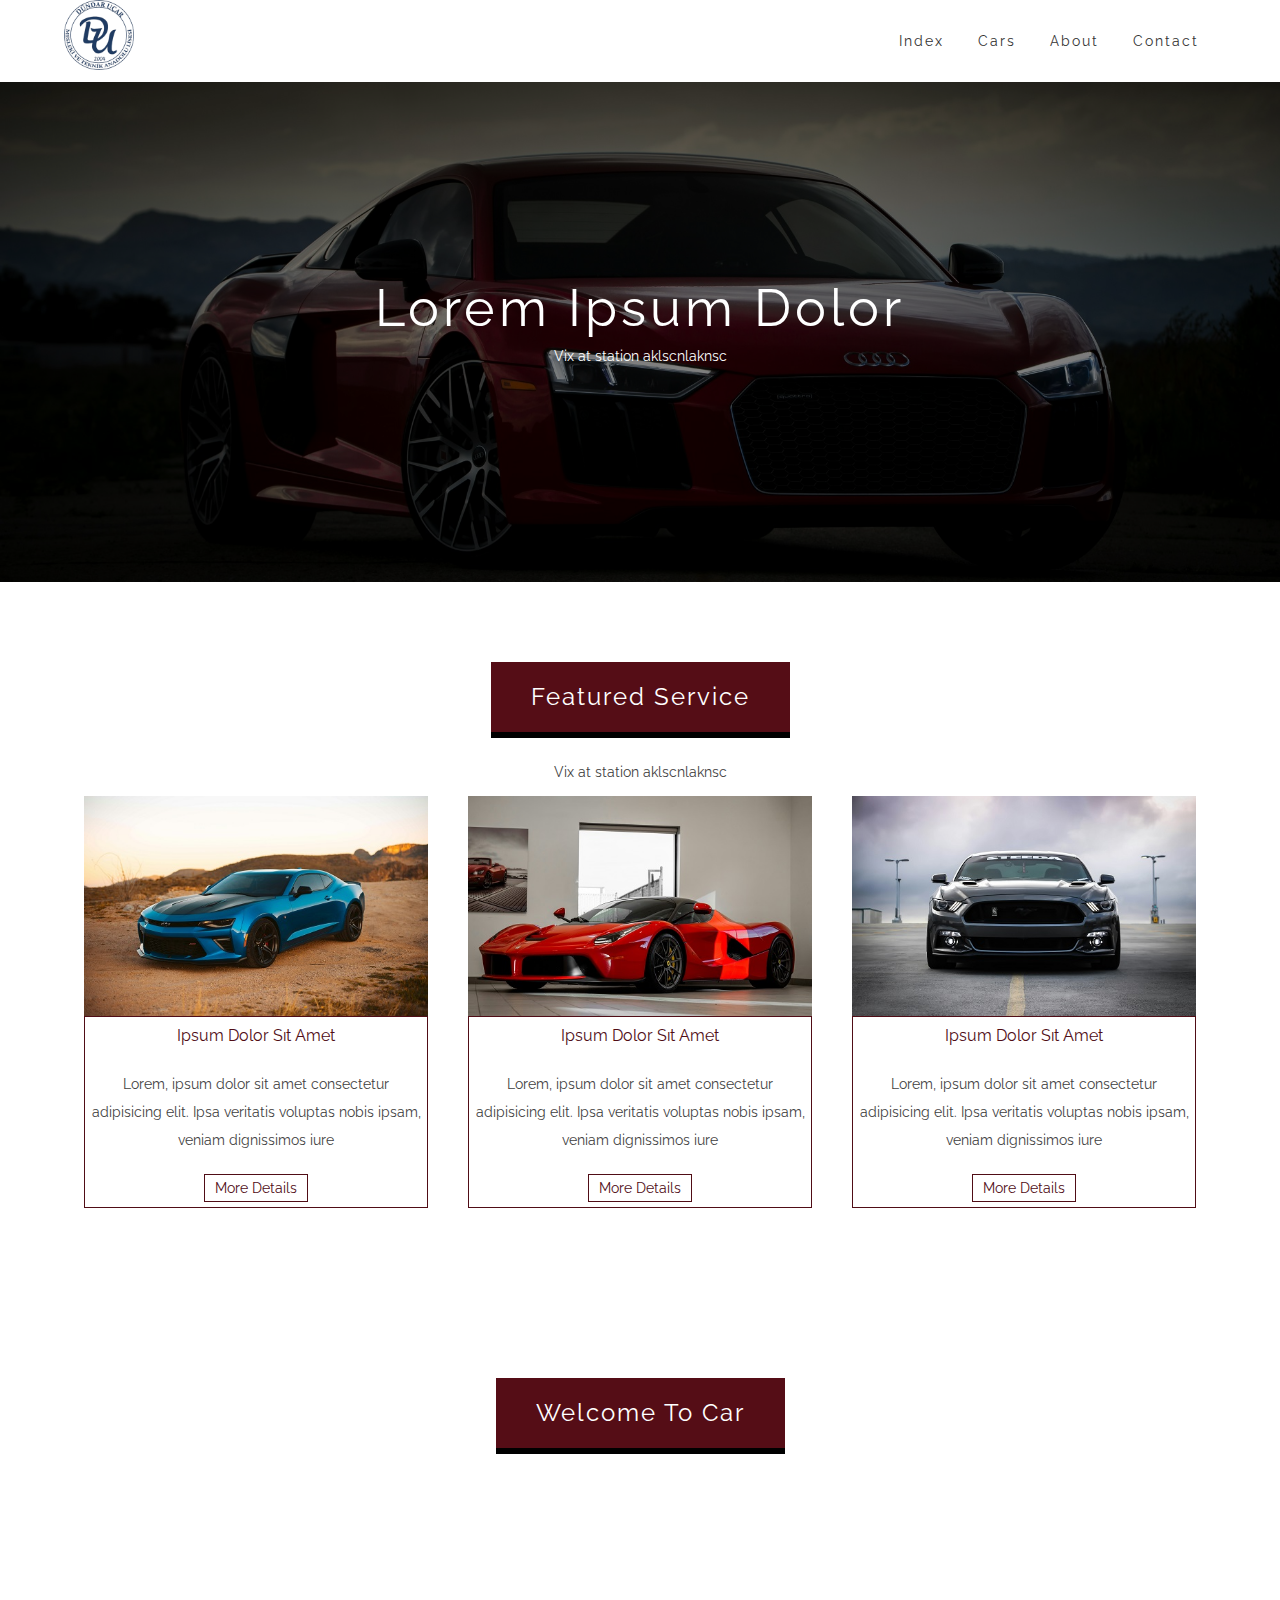
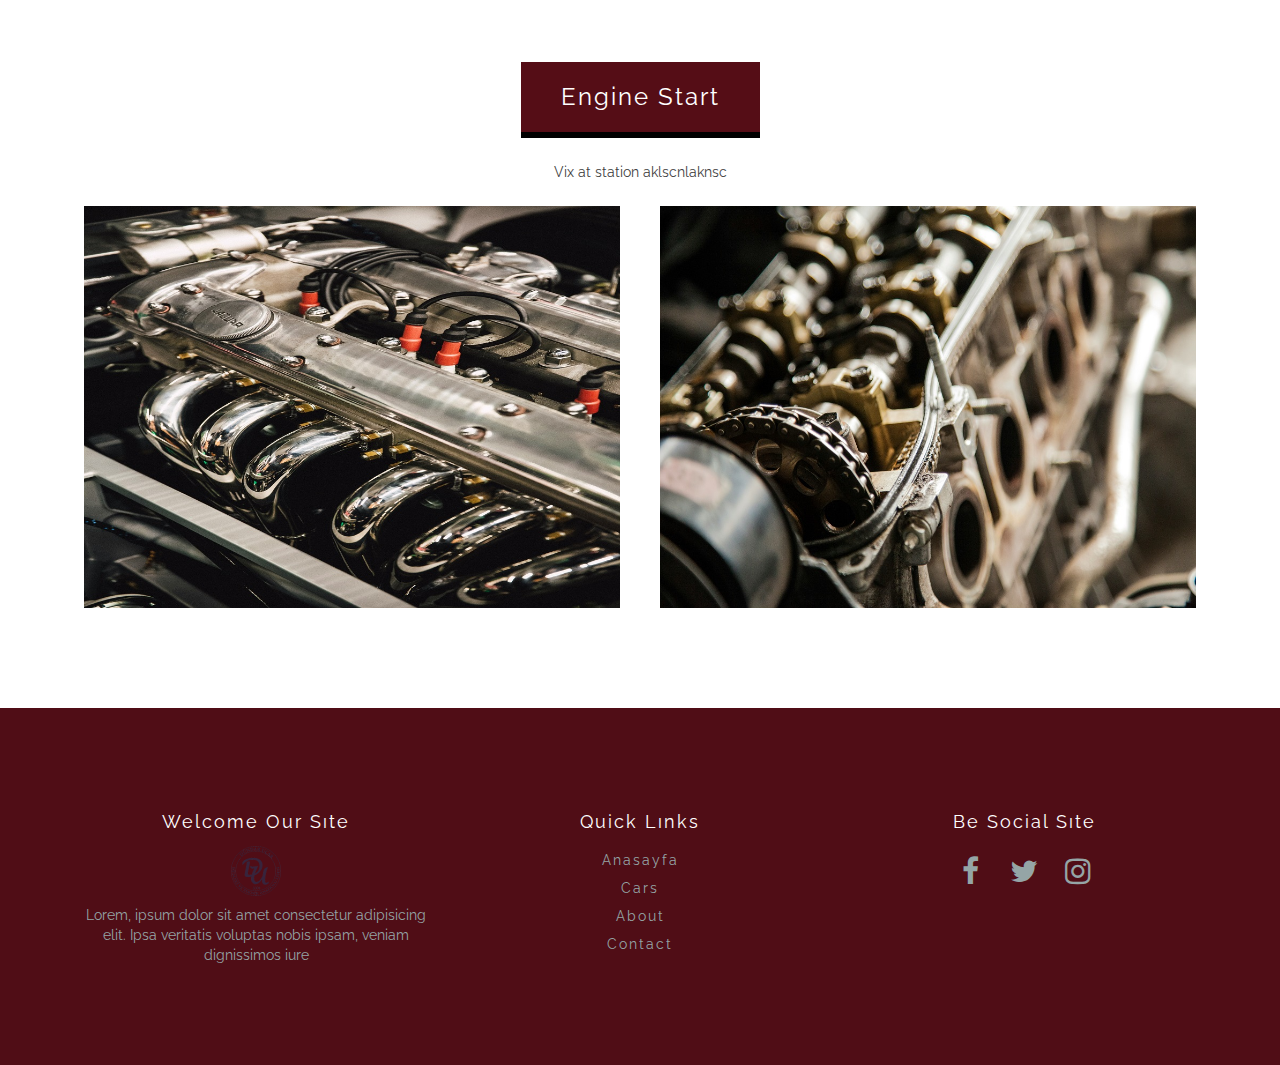
<file: Cars/index.html>
<!DOCTYPE html>
<html lang="en">
<head>
    <meta charset="UTF-8">
    <meta name="viewport" content="width=device-width, initial-scale=1.0">
    <title>Anasayfa</title>

    <link rel="stylesheet" href="https://maxcdn.bootstrapcdn.com/font-awesome/4.7.0/css/font-awesome.min.css">
    <link rel="stylesheet" href="css/reset.css">
    <link rel="stylesheet" href="css/style.css">

</head>
<body>
        <header>
            <div class="container">
                <div class="logo">
                    <a href="index.html"><img src="img/logo.png"></a>
                </div>
                <div class="menu">
                    <ul>
                        <li><a href="index.html">Index</a></li>
                        <li><a href="cars.html">Cars</a></li>
                        <li><a href="about.html">About</a></li>
                        <li><a href="contact.html">Contact</a></li>
                    </ul>
                </div>
            </div>
        </header>

        <!--Main Section-->
        <section id="mainSlider" class="slider">
            <div class="caption" id="mainCaption">
                <h1>Lorem Ipsum Dolor</h1>
                <p>Vix at station aklscnlaknsc</p>
            </div>
        </section>

        <!--Feature Section-->
        <section id="features" class="sectionArea">
            <div class="featuresTop">
                <h2 class="sectionHeader">Featured Service</h2>
                <p>Vix at station aklscnlaknsc</p>
            </div>
            <div class="featuresBody">
                <div class="container">
                    <div class="col3">
                        <div class="item">
                            <div class="zoom">
                                <img src="img/car1.jpg">
                            </div>
                            <div class="itemText">
                                <h3>Ipsum Dolor Sıt Amet</h3>
                                <p>Lorem, ipsum dolor sit amet consectetur adipisicing elit. 
                                Ipsa veritatis voluptas nobis ipsam, veniam dignissimos iure</p>
                                <a href="#" class="btnDetails">More Details</a>
                            </div>
                        </div>
                    </div>
                    <div class="col3">
                        <div class="item">
                            <div class="zoom">
                                <img src="img/car2.jpg">
                            </div>
                            <div class="itemText">
                                <h3>Ipsum Dolor Sıt Amet</h3>
                                <p>Lorem, ipsum dolor sit amet consectetur adipisicing elit. 
                                Ipsa veritatis voluptas nobis ipsam, veniam dignissimos iure</p>
                                <a href="#" class="btnDetails">More Details</a>
                            </div>
                        </div>
                    </div>
                    <div class="col3">
                        <div class="item">
                            <div class="zoom">
                                <img src="img/car3.jpg">
                            </div>
                            <div class="itemText">
                                <h3>Ipsum Dolor Sıt Amet</h3>
                                <p>Lorem, ipsum dolor sit amet consectetur adipisicing elit. 
                                Ipsa veritatis voluptas nobis ipsam, veniam dignissimos iure</p>
                                <a href="#" class="btnDetails">More Details</a>
                            </div>
                        </div>
                    </div>
                </div>
            </div>
        </section>


        <!-- Parallax Section -->
        <section id="parallax" class="sectionArea">
            <div class="parallaxTop">
                <h2 class="sectionHeader">Welcome To Car</h2>
                <p> Vix at station aklscnlaknsc</p>
            </div>
        </section>

        <!-- Engine Section -->
        <section id="engine" class="sectionArea">
            <div class="engineTop">
                <h2 class="sectionHeader">Engine Start</h2>
                <p>Vix at station aklscnlaknsc</p>
            </div>  
            <div class="engineBody">
                <div class="container">
                    <div class="col2">
                        <div class="engineContainer">
                            <img src="img/engine1.jpg" class="imageOver">
                            <div class="engineOverlay1">
                                <div class="engineText">Image Text</div>
                            </div>
                        </div>
                    </div>
                    <div class="col2">
                        <div class="engineContainer">
                            <img src="img/engine2.jpg" class="imageOver">
                            <div class="engineOverlay2">
                                <div class="engineText">Image Text</div>
                            </div>
                        </div>
                    </div>
                </div>
            </div>
        </section>


        <!-- Footer Section -->

        <footer class="sectionArea">
            <div class="container">
                <div class="col3">
                    <div class="footerItem">
                        <h3>Welcome Our Sıte</h3>
                        <a href="index.html"><img src="img/logo.png" ></a>
                        <p>Lorem, ipsum dolor sit amet consectetur adipisicing elit. 
                        Ipsa veritatis voluptas nobis ipsam, veniam dignissimos iure</p>
                    </div>
                </div>
                <div class="col3">
                    <div class="footerItem">
                        <h3>Quick Lınks</h3>
                        <ul class="footerLınks">
                            <li><a href="index.html">Anasayfa</a></li>
                            <li><a href="cars.html">Cars</a></li>
                            <li><a href="about.html">About</a></li>
                            <li><a href="contact.html">Contact</a></li>
                        </ul>   
                    </div>
                </div>
                <div class="col3">
                    <div class="footerItem">
                        <h3>Be Social Sıte</h3>
                        <ul class="socialLınks">
                            <li><a href="#"> <i class="fa fa-facebook"></i></a></li>
                            <li><a href="#"><i class="fa fa-twitter"></i></a></li>
                            <li><a href="#"><i class="fa fa-instagram"></i></a></li>
                        </ul>                        
                    </div>
                </div>
            </div>
        </footer>
       
</body>
</html>
</file>
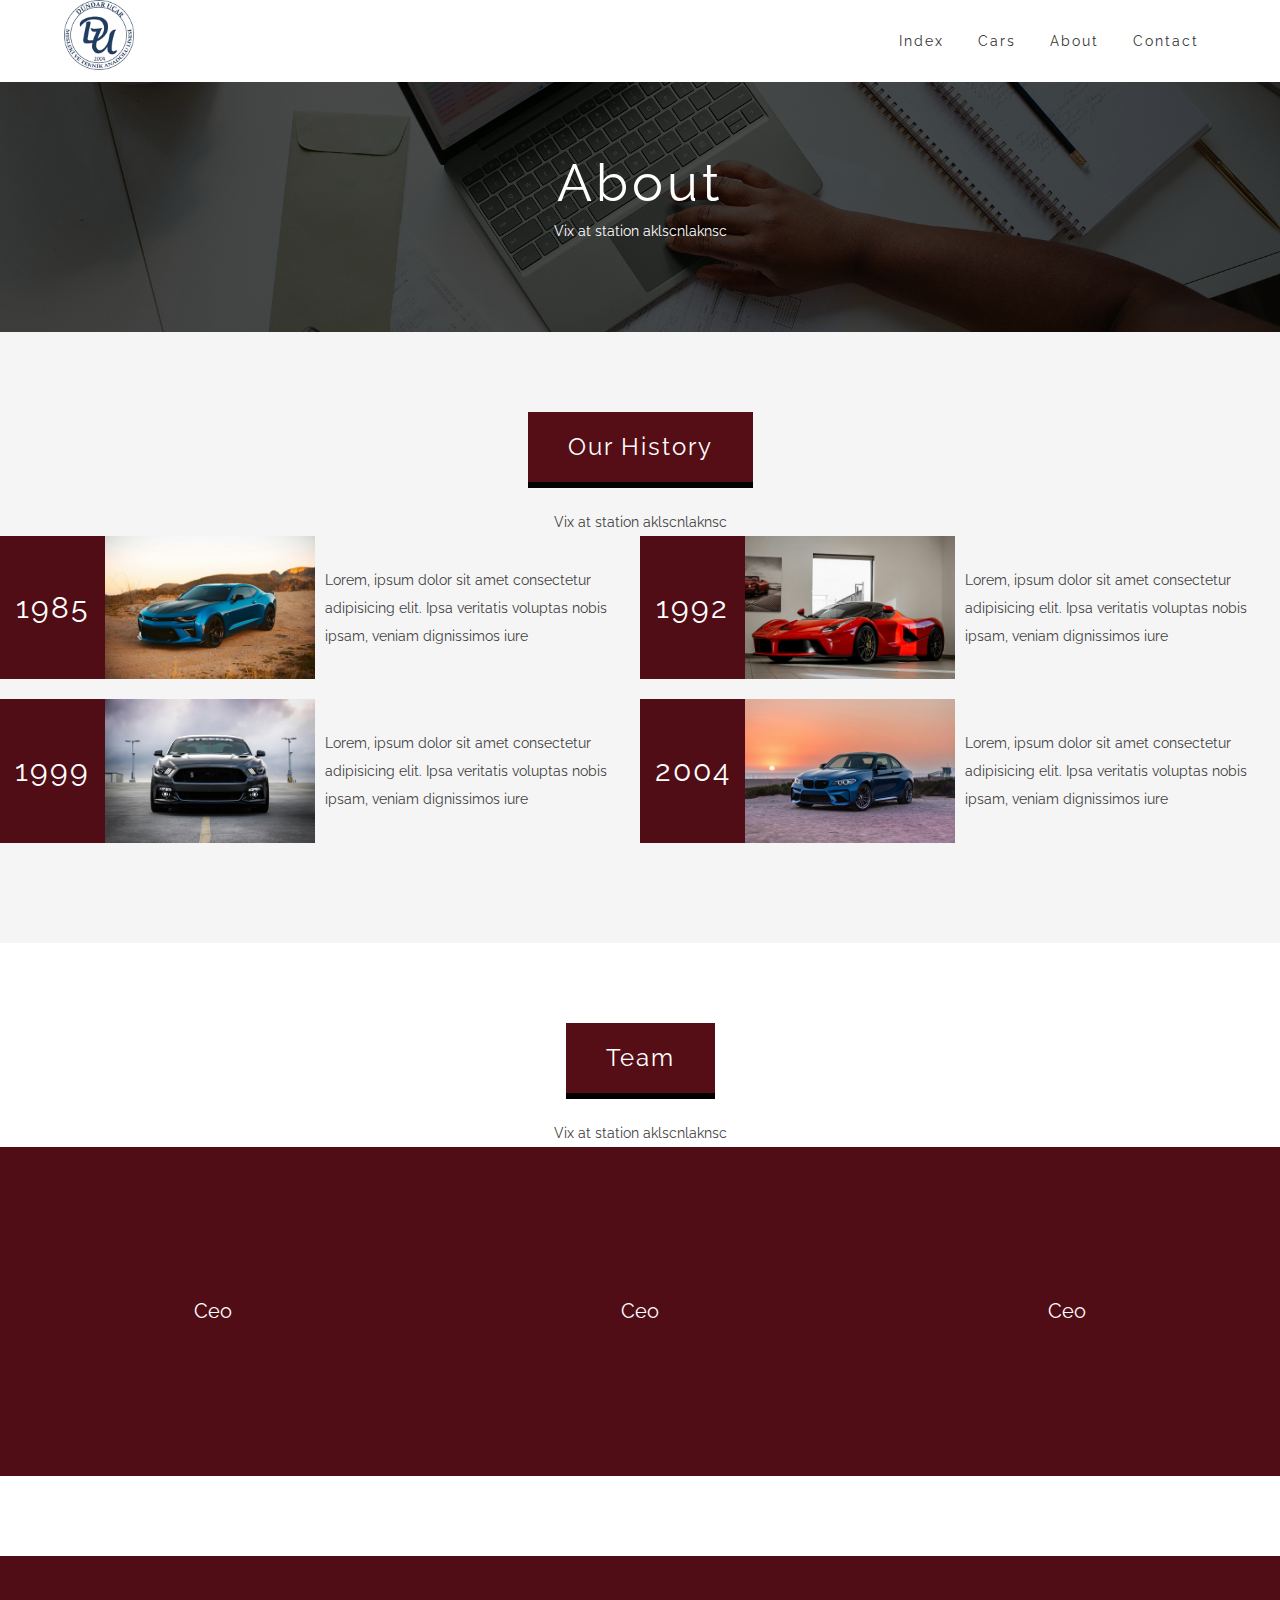
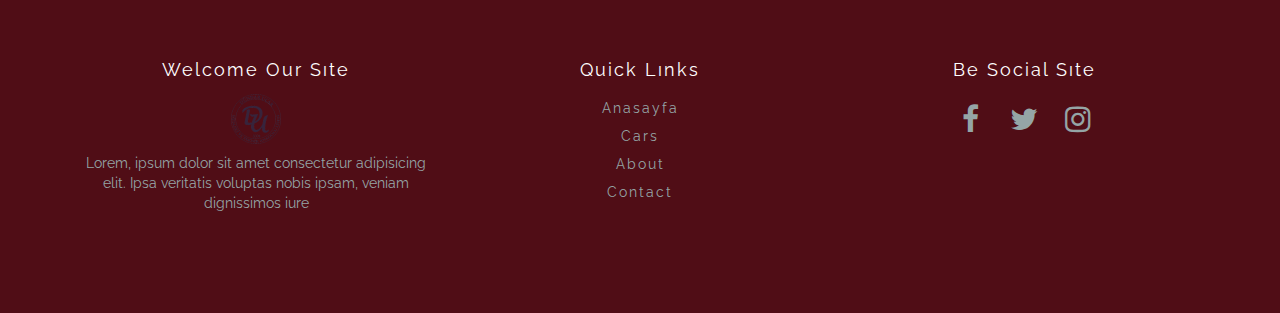
<file: Cars/about.html>
<!DOCTYPE html>
<html lang="en">
<head>
    <meta charset="UTF-8">
    <meta name="viewport" content="width=device-width, initial-scale=1.0">
    <title>About</title>

    <link rel="stylesheet" href="https://maxcdn.bootstrapcdn.com/font-awesome/4.7.0/css/font-awesome.min.css">
    <link rel="stylesheet" href="css/reset.css">
    <link rel="stylesheet" href="css/style.css">

</head>
<body>
        <header>
            <div class="container">
                <div class="logo">
                    <a href="index.html"><img src="img/logo.png"></a>
                </div>
                <div class="menu">
                    <ul>
                        <li><a href="index.html">Index</a></li>
                        <li><a href="cars.html">Cars</a></li>
                        <li><a href="about.html">About</a></li>
                        <li><a href="contact.html">Contact</a></li>
                    </ul>
                </div>
            </div>
        </header>

        <!--Main Section-->
        <section id="aboutSlider" class="slider">
            <div class="caption" id="aboutCaption">
                <h1>About</h1>
                <p>Vix at station aklscnlaknsc</p>
            </div>
        </section>

        <!-- Our History Section -->
        <section id="ourHistory" class="sectionArea">
            <div class="ourHistoryTop">
                <h2 class="sectionHeader">Our History</h2>
                <p>Vix at station aklscnlaknsc</p>
            </div>
            <div class="ourHistoryBody">
                <div class="containerFluid">
                    <div class="col2">
                        <div class="ourHistoryDate">
                            <p>1985</p>
                        </div>
                        <div class="ourHistoryImage">
                            <img src="img/car1.jpg">
                        </div>
                        <div class="ourHistoryText">
                            <p>Lorem, ipsum dolor sit amet consectetur adipisicing elit. 
                            Ipsa veritatis voluptas nobis ipsam, veniam dignissimos iure</p>
                        </div>
                    </div>
                    <div class="col2">
                        <div class="ourHistoryDate">
                            <p>1992</p>
                        </div>
                        <div class="ourHistoryImage">
                            <img src="img/car2.jpg">
                        </div>
                        <div class="ourHistoryText">
                            <p>Lorem, ipsum dolor sit amet consectetur adipisicing elit. 
                            Ipsa veritatis voluptas nobis ipsam, veniam dignissimos iure</p>
                        </div>
                    </div>
                </div>
                <div class="containerFluid">
                    <div class="col2">
                        <div class="ourHistoryDate">
                            <p>1999</p>
                        </div>
                        <div class="ourHistoryImage">
                            <img src="img/car3.jpg">
                        </div>
                        <div class="ourHistoryText">
                            <p>Lorem, ipsum dolor sit amet consectetur adipisicing elit. 
                            Ipsa veritatis voluptas nobis ipsam, veniam dignissimos iure</p>
                        </div>
                    </div>
                    <div class="col2">
                        <div class="ourHistoryDate">
                            <p>2004</p>
                        </div>
                        <div class="ourHistoryImage">
                            <img src="img/car4.jpg">
                        </div>
                        <div class="ourHistoryText">
                            <p>Lorem, ipsum dolor sit amet consectetur adipisicing elit. 
                            Ipsa veritatis voluptas nobis ipsam, veniam dignissimos iure</p>
                        </div>
                    </div>
                </div>
            </div>
        </section>

        <!-- Team Section -->
        <section id="team" class="sectionArea">
            <div class="teamTop">
                <h2 class="sectionHeader">Team</h2>
                <p>Vix at station aklscnlaknsc</p>
            </div>
            <div class="teamBody">
                <div class="containerFluid">
                    <div class="col3">
                        <div class="teamMember">
                            <img src="img/ceo.jpg" class="teamMemberImg">
                            <div class="teamMemberInfo">
                                <h5>John Doe</h5>
                            </div>
                            <div class="teamMemberOverlay">
                                <div class="teamTitle">Ceo</div>
                            </div>
                        </div>
                    </div>
                    <div class="col3">
                        <div class="teamMember">
                            <img src="img/ceo2.jpg" class="teamMemberImg">
                            <div class="teamMemberInfo">
                                <h5>John Doe</h5>
                            </div>
                            <div class="teamMemberOverlay">
                                <div class="teamTitle">Ceo</div>
                            </div>
                        </div>
                    </div>
                    <div class="col3">
                        <div class="teamMember">
                            <img src="img/ceo3.jpg" class="teamMemberImg">
                            <div class="teamMemberInfo">
                                <h5>John Doe</h5>
                            </div>
                            <div class="teamMemberOverlay">
                                <div class="teamTitle">Ceo</div>
                            </div>
                        </div>
                    </div>
                </div>
            </div>
        </section>


        <!-- Footer Section -->

        <footer class="sectionArea">
            <div class="container">
                <div class="col3">
                    <div class="footerItem">
                        <h3>Welcome Our Sıte</h3>
                        <a href="index.html"><img src="img/logo.png" ></a>
                        <p>Lorem, ipsum dolor sit amet consectetur adipisicing elit. 
                        Ipsa veritatis voluptas nobis ipsam, veniam dignissimos iure</p>
                    </div>
                </div>
                <div class="col3">
                    <div class="footerItem">
                        <h3>Quick Lınks</h3>
                        <ul class="footerLınks">
                            <li><a href="index.html">Anasayfa</a></li>
                            <li><a href="cars.html">Cars</a></li>
                            <li><a href="about.html">About</a></li>
                            <li><a href="contact.html">Contact</a></li>
                        </ul>   
                    </div>
                </div>
                <div class="col3">
                    <div class="footerItem">
                        <h3>Be Social Sıte</h3>
                        <ul class="socialLınks">
                            <li><a href="#"> <i class="fa fa-facebook"></i></a></li>
                            <li><a href="#"><i class="fa fa-twitter"></i></a></li>
                            <li><a href="#"><i class="fa fa-instagram"></i></a></li>
                        </ul>                        
                    </div>
                </div>
            </div>
        </footer>
       
</body>
</html>
</file>
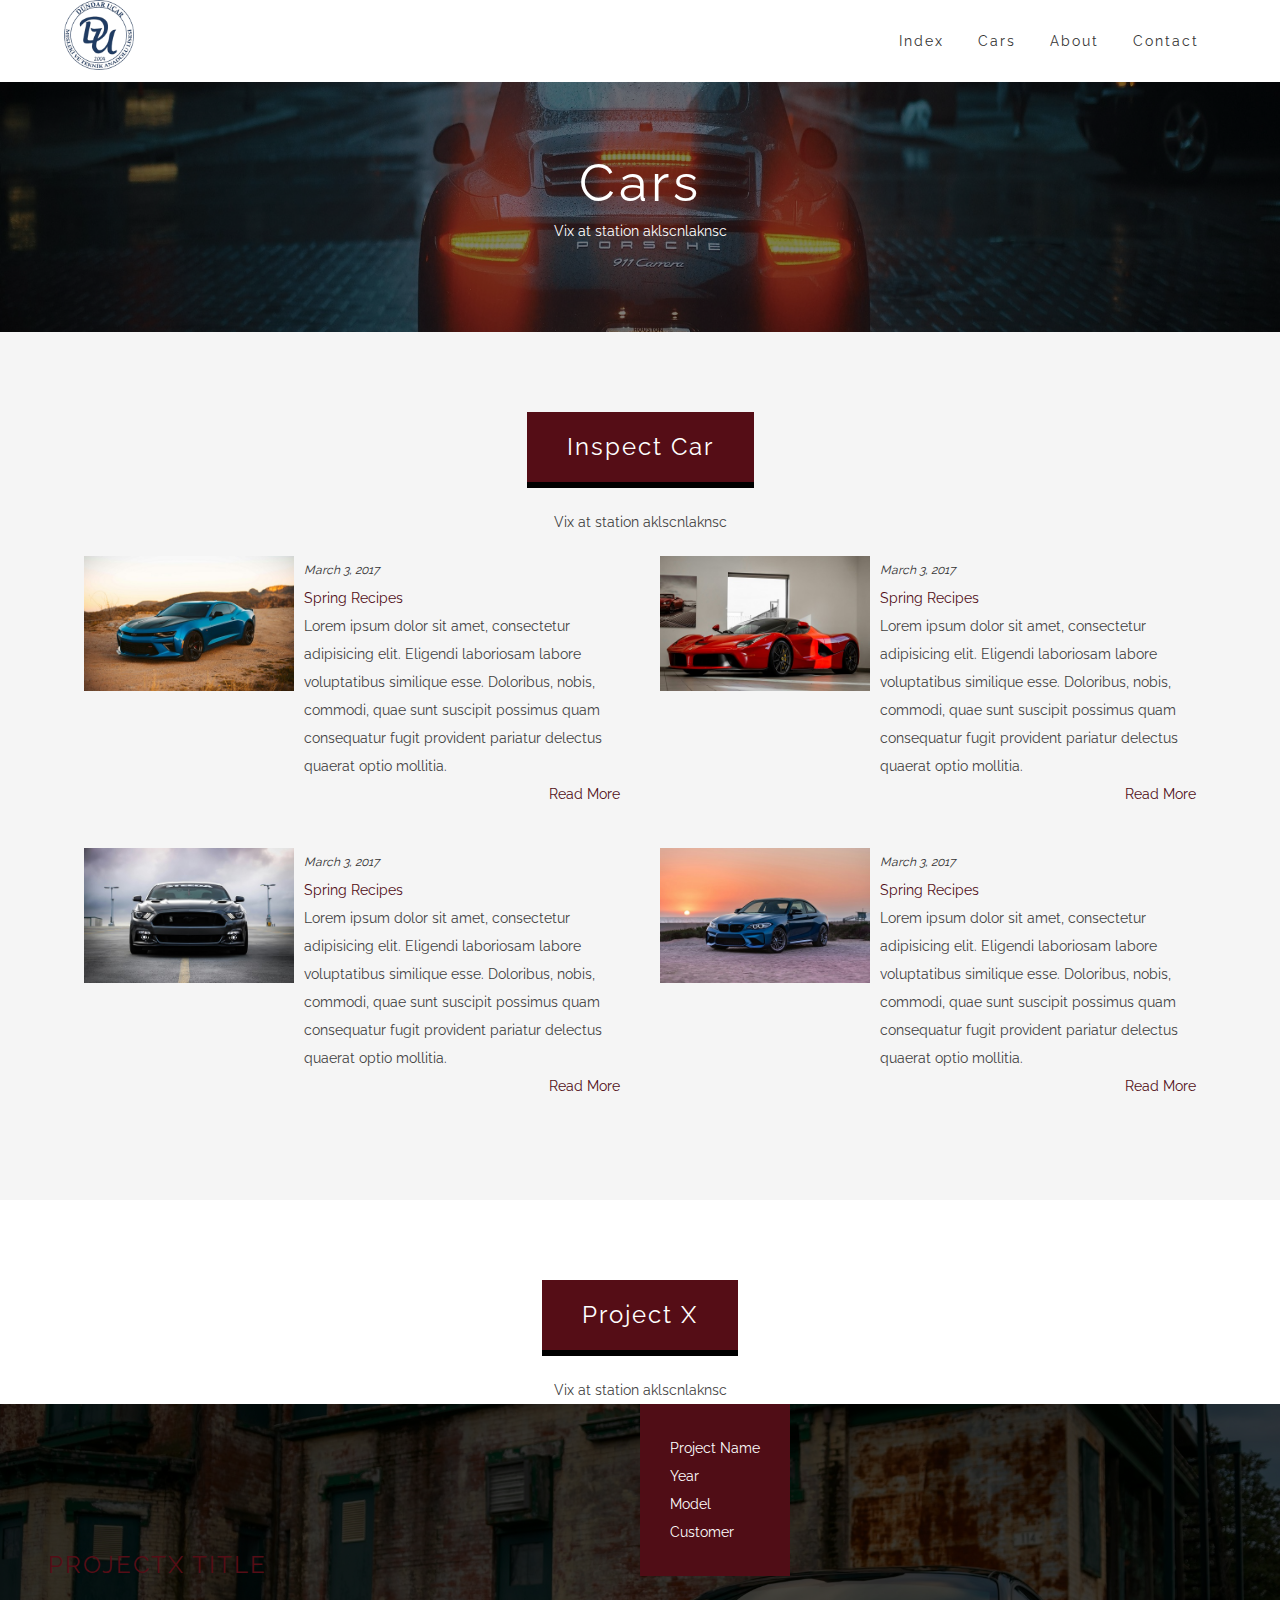
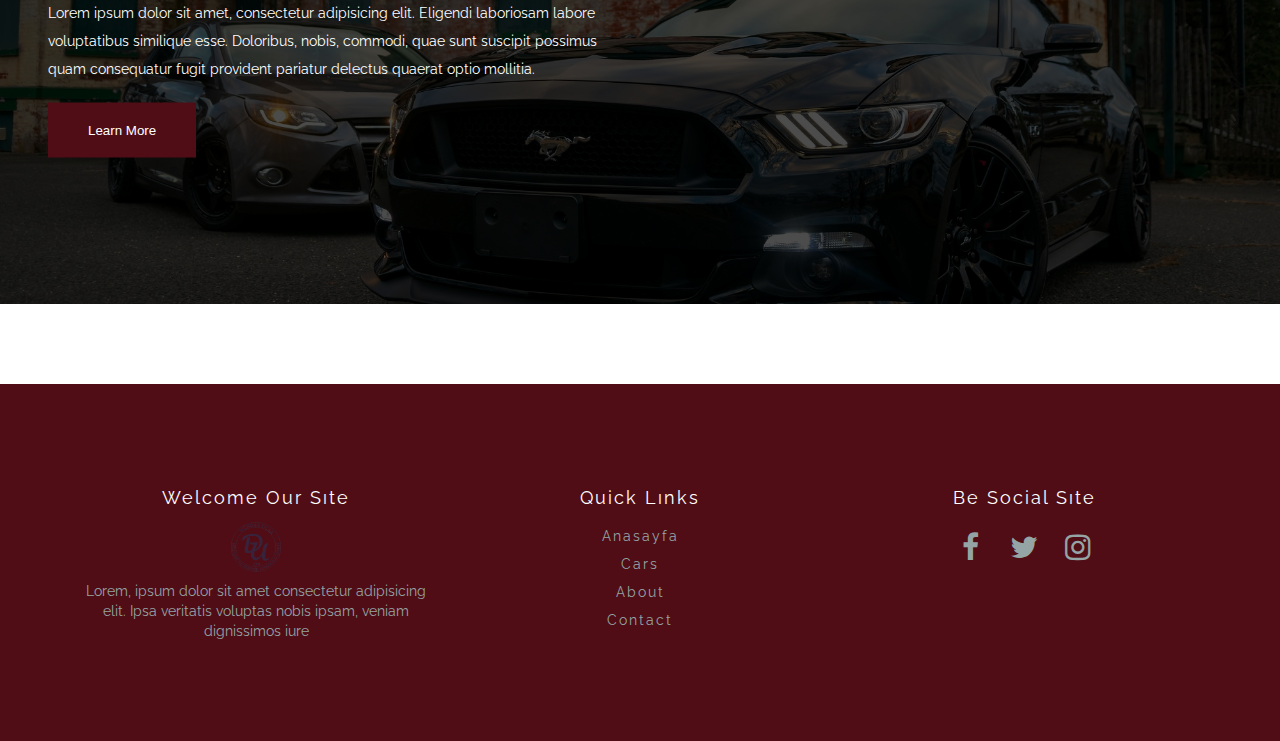
<file: Cars/cars.html>
<!DOCTYPE html>
<html lang="en">
<head>
    <meta charset="UTF-8">
    <meta name="viewport" content="width=device-width, initial-scale=1.0">
    <title>Anasayfa</title>

    <link rel="stylesheet" href="https://maxcdn.bootstrapcdn.com/font-awesome/4.7.0/css/font-awesome.min.css">
    <link rel="stylesheet" href="css/reset.css">
    <link rel="stylesheet" href="css/style.css">

</head>
<body>
        <header>
            <div class="container">
                <div class="logo">
                    <a href="index.html"><img src="img/logo.png"></a>
                </div>
                <div class="menu">
                    <ul>
                        <li><a href="index.html">Index</a></li>
                        <li><a href="cars.html">Cars</a></li>
                        <li><a href="about.html">About</a></li>
                        <li><a href="contact.html">Contact</a></li>
                    </ul>
                </div>
            </div>
        </header>

        <!--Main Section-->
        <section id="carsSlider" class="slider">
            <div class="caption" id="carsCaption">
                <h1>Cars</h1>
                <p>Vix at station aklscnlaknsc</p>
            </div>
        </section>

        <!-- Inspect Section -->
        <section id="inspect" class="sectionArea">
            <div class="inspectTop">
                <h2 class="sectionHeader"> Inspect Car</h2>
                <p>Vix at station aklscnlaknsc</p>
            </div>
            <div class="inspectBody">
                <div class="container">
                    <div class="col2">
                        <div class="inspectImage">
                            <img src="img/car1.jpg" >
                        </div>
                        <div class="inspectText">
                            <p class="date">March 3, 2017</p>
                            <h4>Spring Recipes</h4>
                            <p>Lorem ipsum dolor sit amet, consectetur adipisicing elit. 
                            Eligendi laboriosam labore voluptatibus similique esse. Doloribus, 
                            nobis, commodi, quae sunt suscipit possimus quam consequatur fugit 
                            provident pariatur delectus quaerat optio mollitia.</p>
                            <a href="#">Read More</a>
                        </div>
                    </div>
                    <div class="col2">
                        <div class="inspectImage">
                            <img src="img/car2.jpg" >
                        </div>
                        <div class="inspectText">
                            <p class="date">March 3, 2017</p>
                            <h4>Spring Recipes</h4>
                            <p>Lorem ipsum dolor sit amet, consectetur adipisicing elit. 
                            Eligendi laboriosam labore voluptatibus similique esse. Doloribus, 
                            nobis, commodi, quae sunt suscipit possimus quam consequatur fugit 
                            provident pariatur delectus quaerat optio mollitia.</p>
                            <a href="#">Read More</a>
                        </div>
                    </div>
                </div>
                <div class="container">
                    <div class="col2">
                        <div class="inspectImage">
                            <img src="img/car3.jpg" >
                        </div>
                        <div class="inspectText">
                            <p class="date">March 3, 2017</p>
                            <h4>Spring Recipes</h4>
                            <p>Lorem ipsum dolor sit amet, consectetur adipisicing elit. 
                            Eligendi laboriosam labore voluptatibus similique esse. Doloribus, 
                            nobis, commodi, quae sunt suscipit possimus quam consequatur fugit 
                            provident pariatur delectus quaerat optio mollitia.</p>
                            <a href="#">Read More</a>
                        </div>
                    </div>
                    <div class="col2">
                        <div class="inspectImage">
                            <img src="img/car4.jpg" >
                        </div>
                        <div class="inspectText">
                            <p class="date">March 3, 2017</p>
                            <h4>Spring Recipes</h4>
                            <p>Lorem ipsum dolor sit amet, consectetur adipisicing elit. 
                            Eligendi laboriosam labore voluptatibus similique esse. Doloribus, 
                            nobis, commodi, quae sunt suscipit possimus quam consequatur fugit 
                            provident pariatur delectus quaerat optio mollitia.</p>
                            <a href="#">Read More</a>
                        </div>
                    </div>
                </div>
            </div>
        </section>

        <!-- Project X Section -->
        <section id="projectX" class="sectionArea">
            <div class="projectXTop">
                <h2 class="sectionHeader"> Project X</h2>
                <p>Vix at station aklscnlaknsc</p>
            </div>
            <div class="projectXBody">
                <div class="containerFluid">
                    <div class="captionPX">
                        <div class="col2">
                            <div class="projectXInfo">
                                <h4 class="projectXTitle">ProjectX Title</h4>
                                <p class="projectXText">Lorem ipsum dolor sit amet, consectetur adipisicing elit. 
                                Eligendi laboriosam labore voluptatibus similique esse. Doloribus, nobis, commodi,
                                quae sunt suscipit possimus quam consequatur fugit provident pariatur delectus 
                                quaerat optio mollitia.</p>
                                <button type="button" class="projectXBTN">Learn More</button>
                            </div>
                        </div>
                        <div class="col2">
                            <div class="projectXHighlight">
                                <ul class="projectXDetail">
                                    <li>Project Name</li>
                                    <li>Year</li>
                                    <li>Model</li>
                                    <li>Customer</li>
                                </ul>
                            </div>
                        </div>
                    </div>
                </div>
            </div>
        </section>

        <!-- Footer Section -->

        <footer class="sectionArea">
            <div class="container">
                <div class="col3">
                    <div class="footerItem">
                        <h3>Welcome Our Sıte</h3>
                        <a href="index.html"><img src="img/logo.png" ></a>
                        <p>Lorem, ipsum dolor sit amet consectetur adipisicing elit. 
                        Ipsa veritatis voluptas nobis ipsam, veniam dignissimos iure</p>
                    </div>
                </div>
                <div class="col3">
                    <div class="footerItem">
                        <h3>Quick Lınks</h3>
                        <ul class="footerLınks">
                            <li><a href="index.html">Anasayfa</a></li>
                            <li><a href="cars.html">Cars</a></li>
                            <li><a href="about.html">About</a></li>
                            <li><a href="contact.html">Contact</a></li>
                        </ul>   
                    </div>
                </div>
                <div class="col3">
                    <div class="footerItem">
                        <h3>Be Social Sıte</h3>
                        <ul class="socialLınks">
                            <li><a href="#"> <i class="fa fa-facebook"></i></a></li>
                            <li><a href="#"><i class="fa fa-twitter"></i></a></li>
                            <li><a href="#"><i class="fa fa-instagram"></i></a></li>
                        </ul>                        
                    </div>
                </div>
            </div>
        </footer>
       
</body>
</html>
</file>
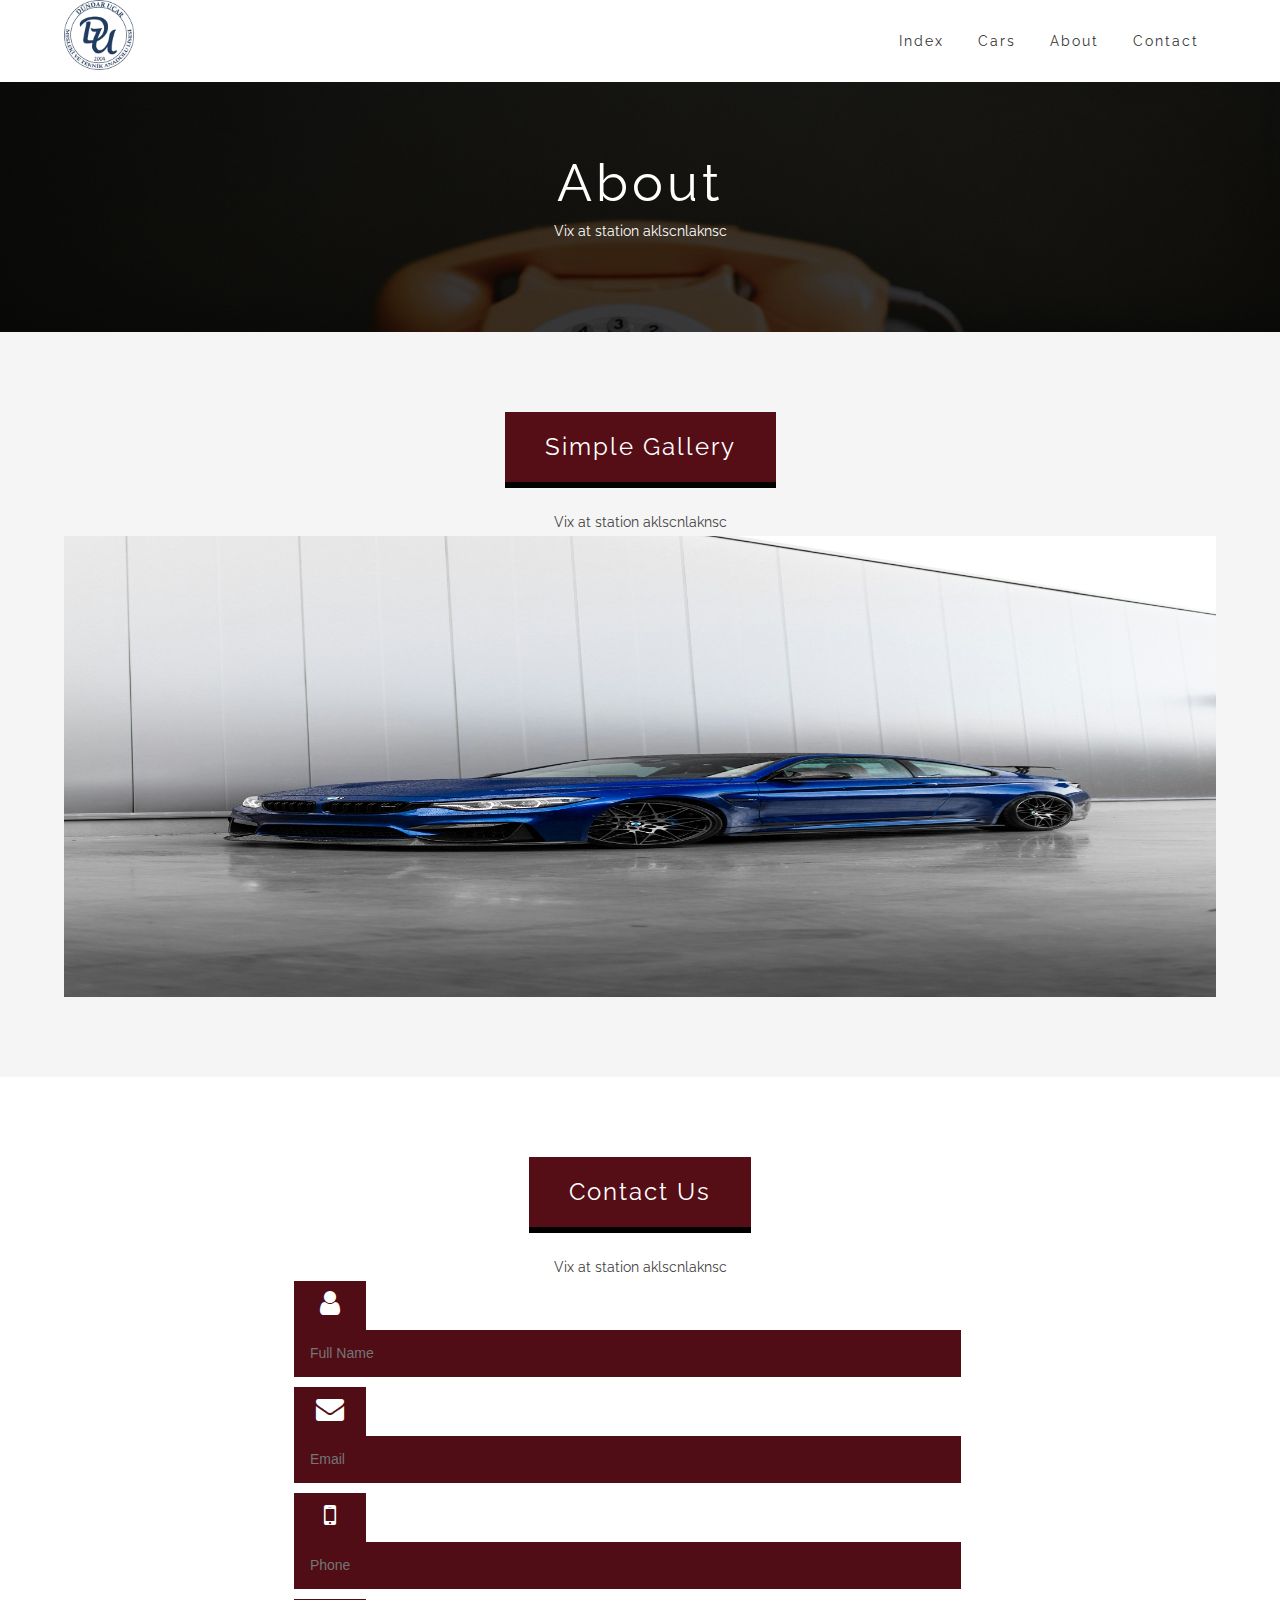
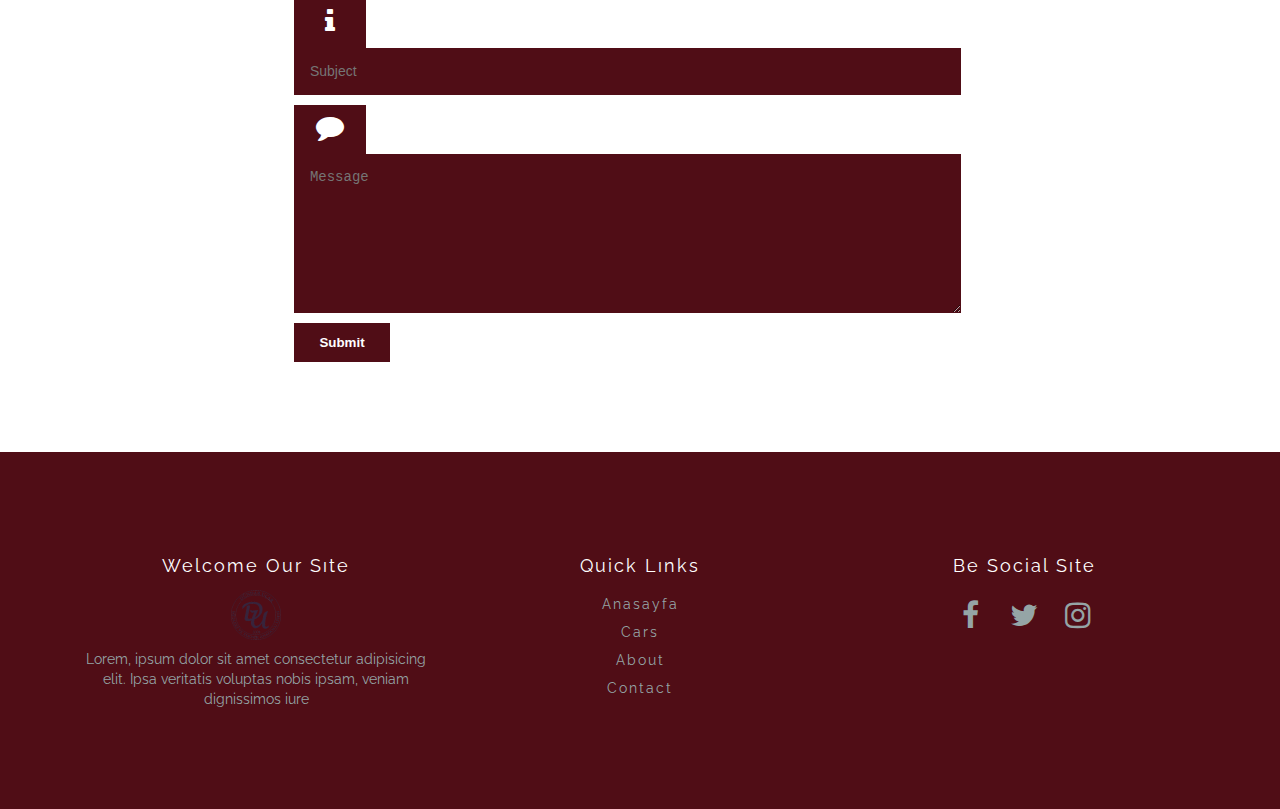
<file: Cars/contact.html>
<!DOCTYPE html>
<html lang="en">
<head>
    <meta charset="UTF-8">
    <meta name="viewport" content="width=device-width, initial-scale=1.0">
    <title>Contact</title>

    <link rel="stylesheet" href="https://maxcdn.bootstrapcdn.com/font-awesome/4.7.0/css/font-awesome.min.css">
    <link rel="stylesheet" href="css/reset.css">
    <link rel="stylesheet" href="css/style.css">

</head>
<body>
        <header>
            <div class="container">
                <div class="logo">
                    <a href="index.html"><img src="img/logo.png"></a>
                </div>
                <div class="menu">
                    <ul>
                        <li><a href="index.html">Index</a></li>
                        <li><a href="cars.html">Cars</a></li>
                        <li><a href="about.html">About</a></li>
                        <li><a href="contact.html">Contact</a></li>
                    </ul>
                </div>
            </div>
        </header>

        <!--Main Section-->
        <section id="contactSlider" class="slider">
            <div class="caption" id="contactCaption">
                <h1>About</h1>
                <p>Vix at station aklscnlaknsc</p>
            </div>
        </section>

        <!-- Gallery Section -->
        <section id="gallery" class="sectionArea">
            <div class="galleryTop">
                <h2 class="sectionHeader">Simple Gallery</h2>
                <p>Vix at station aklscnlaknsc</p>
            </div>
            <div class="galleryBody">
                <div class="container">
                    <div class="gallerySlider">
                        <div class="gallerySliderItem">
                            <img src="img/slide1.jpg">
                            <img src="img/slide2.jpg">
                            <img src="img/slide3.jpg">
                        </div>
                    </div>
                </div>
            </div>
        </section>

        <!-- Form Section -->
        <section id="contact" class="sectionArea">
            <div class="contactTop">
                <h2 class="sectionHeader">Contact Us</h2>
                <p>Vix at station aklscnlaknsc</p>
            </div>
            <div class="contactBody">
                <div class="container">
                    <div class="wrapper">
                        <form class="contactForm">
                            <div class="formItem">
                                <span class="formShape">
                                    <i class="fa fa-user fa-2x"></i>
                                </span>
                                <input class="formField" type="text" placeholder="Full Name" required>
                            </div>
                            <div class="formItem">
                                <span class="formShape">
                                    <i class="fa fa-envelope fa-2x"></i>
                                </span>
                                <input class="formField" type="email" placeholder="Email" required>
                            </div>
                            <div class="formItem">
                                <span class="formShape">
                                    <i class="fa fa-mobile-phone fa-2x"></i>
                                </span>
                                <input class="formField" type="text" placeholder="Phone">
                            </div>
                            <div class="formItem">
                                <span class="formShape">
                                    <i class="fa fa-info fa-2x"></i>
                                </span>
                                <input class="formField" type="text" placeholder="Subject">
                            </div>
                            <div class="formItem">
                                <span class="formShape">
                                    <i class="fa fa-comment fa-2x"></i>
                                </span>
                                <textarea class="formField" rows="8" placeholder="Message"></textarea>
                            </div>
                            <div class="formItem">
                                <input class="formBtn" type="submit" value="Submit">
                            </div>
                        </form>
                    </div>
                </div>
            </div>
        </section>

        <!-- Footer Section -->
        <footer class="sectionArea">
            <div class="container">
                <div class="col3">
                    <div class="footerItem">
                        <h3>Welcome Our Sıte</h3>
                        <a href="index.html"><img src="img/logo.png" ></a>
                        <p>Lorem, ipsum dolor sit amet consectetur adipisicing elit. 
                        Ipsa veritatis voluptas nobis ipsam, veniam dignissimos iure</p>
                    </div>
                </div>
                <div class="col3">
                    <div class="footerItem">
                        <h3>Quick Lınks</h3>
                        <ul class="footerLınks">
                            <li><a href="index.html">Anasayfa</a></li>
                            <li><a href="cars.html">Cars</a></li>
                            <li><a href="about.html">About</a></li>
                            <li><a href="contact.html">Contact</a></li>
                        </ul>   
                    </div>
                </div>
                <div class="col3">
                    <div class="footerItem">
                        <h3>Be Social Sıte</h3>
                        <ul class="socialLınks">
                            <li><a href="#"> <i class="fa fa-facebook"></i></a></li>
                            <li><a href="#"><i class="fa fa-twitter"></i></a></li>
                            <li><a href="#"><i class="fa fa-instagram"></i></a></li>
                        </ul>                        
                    </div>
                </div>
            </div>
        </footer>
       
</body>
</html>
</file>
<file: Cars/css/style.css>
/*General Settings*/

@font-face {
    font-family: 'Raleway';
    src: url(../fonts/Raleway-Regular.ttf);
}

body {
    background: #fff;
    color: #3f3f3f;
    font: 14px / 28px arial;
    font-family: 'Raleway';
}


h1 {
    font-size: 52px;
    letter-spacing: 4px;
    margin-bottom: 20px;
}

h3 {
    font-size: 16px;
    color: #500d16;
    transition: all .8s ease;
}

h4 {
    color: #500d16;
    font-size: 14px;
    font-style: bold;
}

.sectionHeader {
    background: #550d16;
    border-bottom: 6px solid #000;
    height: 60px;
    color: #fff;
    display: inline-block;
    line-height: 60px;
    font-size: 24px;
    padding: 5px 40px;
    letter-spacing: 2px;
    margin-bottom: 20px;
}


.sectionArea {
    padding: 80px 0;
}


/* Grid Settings */

.container {
    width: 90%;
    margin: 0 auto;
    display: flex;
}

.featuresBody .container {
    justify-content: space-between;
}

.col3 {
    flex-grow: 1;
    width: 33.33%;
}

.engineBody .container {
    justify-content: space-between;
}

.col2 {
    flex-grow: 1;
    width: 50%;
    padding: 20px;
}


/* Home Settings */

header .logo {
    margin-right: auto;
}

header .logo img {
    display: block;
    height: 70px;
}

.menu li {
    float: left;
}

.menu li a {
    padding: 27px 17px;
    display: block;
    text-decoration: none;
    letter-spacing: 2px;
    color: #333;
    transition: all .5s ease;
}


.menu li:hover a{
    background: #500d16;
    color: #fff;
}

#mainSlider{
    height: 500px;
    background: url('../img/mainHome.jpg') center center no-repeat;
    background-size: cover;
}

.slider {
    width: 100%;
}

#mainCaption {
    height: 500px;
    background: rgba(0, 0, 0, 0.5);
}

.caption {
    display: flex;
    flex-direction: column;
    align-items: center;
    justify-content: center;
    width: 100%;
    color: #fff;
}

.featuresTop {
    text-align: center;
}

.item {
    padding: 10px 20px;
}

.zoom{
    position: relative;
    overflow: hidden;
    display: inline-block;
    width: 100%;
    vertical-align: top;
}

.zoom img {
    display: block;
    width: 100%;
    height: auto;
    transition: all .8s ease;
}

.item .itemText {
    text-align: center;
    padding: 5px;
    border: 1px solid #500d16;
}

.item:hover .zoom img {
    transform: scale(1.25);
}

.item:hover h3 {
    color: #fff;
}

.item:hover .itemText {
    background: #500d16;
    color: #fff;
    transition: all .8s ease;
}

.btnDetails {
    color: #500d16;
    padding: 5px 10px;
    text-decoration: none;
    border: 1px solid #500d16;
    transition: all .8s ease;
}

.item:hover .btnDetails {
    color: #fff;
    border: 1px solid #fff;
}

.itemText p {
    margin: 20px 0;
}

#parallax {
    background: linear-gradient(
        rgba(0, 0, 0, .7),
        rgba(0, 0, 0, .7)
    ),
    url('../img/parallax.jpg');
    background-attachment: fixed;
    background-size: cover;
    background-position: center;
    text-align: center;
}

#parallax p {
    color: #fff;
}

.engineTop {
    text-align: center;
}

.engineContainer {
    position: relative;
    width: 100%;
}

.imageOver {
    display: block;
    width: 100%;
    height: auto;
}

.engineOverlay1 {
    position: absolute;
    bottom: 0;
    left: 0;
    right: 0;
    background-color: rgba(80, 13, 22, .7);
    overflow: hidden;
    width: 0;
    height: 100%;
    transition: .5s ease;
}

.engineContainer:hover .engineOverlay1 {
    width: 100%;
}

.engineText {
    white-space: nowrap;
    color: #fff;
    font-size: 20px;
    position: absolute;
    top: 50%;
    left: 50%;
    transform: translate(-50%, -50%);
}

.engineOverlay2 {
    position: absolute;
    bottom: 0;
    left: 100%;
    right: 0;
    background-color: rgba(80, 13, 22, .7);
    overflow: hidden;
    width: 0;
    height: 100%;
    transition: .5s ease;
}

.engineContainer:hover .engineOverlay2 {
    width: 100%;
    left: 0;
}

footer {
    background: #500d16;
    text-align: center;
}

.footerItem {
    padding: 20px;
}

.footerItem img {
    height: 50px;
    opacity: .5;
}

footer h3 {
    color: #fff;
    font-size: 18px;
    letter-spacing: 2px;    
    margin-bottom: 10px;
}

footer .fa {
    font-size: 30px;
    color: #95a5a6;
    line-height: 50px;
    transition: .3s ease;
}

footer .fa:hover {
    color: #fff;
    transition: .3s ease;
}

footer p {
    color: #95a5a6;
    line-height: 20px;
}

.footerLınks a {
    text-decoration: none;
    color: #95a5a6;
    letter-spacing: 2px;
    transition: .3s ease;
}

.footerLınks a:hover {
    color: #fff;
    text-decoration: underline;
}

.socialLınks li {
    display: inline-block;
    width: 50px;
    height: 50px;
}


/* Cars Settings */

#carsSlider{
    height: 250px;
    background: url('../img/slideImage.jpg') center center no-repeat;
    background-size: cover;
}

#carsCaption {
    height: 250px;
    background: rgba(0, 0, 0, 0.5);
}

#inspect {
    background-color: #f5f5f5;
}

.inspectTop {
    text-align: center;
}

.inspectBody .col2 {
    display: flex;
}

.inspectImage {
    width: 40%;
}

.inspectImage img {
    width: 100%;
    height: auto;
}

.inspectText {
    width: 60%;
    padding-left: 10px;
}

.date {
    color: #333;
    font-size: 12px;
    font-style: italic;
}

.inspectText a {
    float: right;
    text-decoration: none;
    color: #500d16;
}

.inspectText a:hover {
    text-decoration: underline;
}

.projectXTop {
    text-align: center;
}

#projectX .containerFluid {
    height: 500px;
    background: url('../img/projectX.jpg') center center no-repeat;
    background-size: cover;
}

.captionPX {
    display: flex;
    background: rgba(0, 0, 0, .7);
    width: 100%;
    height: 500px;
}

.projectXInfo {
    position: relative;
    top: 50%;
    left: 50%;
    margin-left: 5%;
    padding-right: 5%;
    transform: translate(-50%, -50%);
}

.projectXTitle {
    color: #550d16;
    font-size: 24px;
    font-style: bold;
    text-transform: uppercase;
    letter-spacing: 2px;
    margin-bottom: 20px;
}

.projectXBTN {
    background-color: #500d16;
    cursor: pointer;
    color: #fff;
    padding: 20px 40px;
    border: none;
    margin-top: 20px;
    transition: all .5s ease;
}

.projectXBTN:hover {
    background-color: #fff;
    color: #500d16;
}

.projectXText {
    color: #fff;
}

.projectXHighlight {
    display: inline-block;
    background-color: #500d16;
    padding: 30px;
}

.containerFluid .col2 {
    padding: 0;
}

.projectXDetail li {
    color: #fff;
}


/* About Settings */

#aboutSlider{
    height: 250px;
    background: url('../img/slideImage2.jpg') center center no-repeat;
    background-size: cover;
}

#aboutCaption {
    height: 250px;
    background: rgba(0, 0, 0, 0.7);
}

#ourHistory {
    background-color: #f5f5f5;
}

.ourHistoryTop{
    text-align: center;
}

.ourHistoryBody .containerFluid {
    display: flex;
    justify-content: space-between;
    margin-bottom: 20px;
}

.ourHistoryBody .col2 {
    display: flex;
}

.ourHistoryDate {
    flex: 1;
    text-align: center;
    background-color: #500d16;
    color: #fff;
}

.ourHistoryDate p {
    font-size: 30px;
    letter-spacing: 2px;
    position: relative;
    top: 50%;
    left: 50%;
    transform: translate(-50%, -50%);
}

.ourHistoryImage {
    flex: 2;
}

.ourHistoryImage img {
    width: 100%;
    height: 100%;
}

.ourHistoryText {
    flex: 3;
    margin-left: 10px;
}

.ourHistoryText p {
    position: relative;
    top: 50%;
    left: 50%;
    transform: translate(-50%, -50%);   
}

.teamTop {
    text-align: center;
}

.teamBody .containerFluid {
    display: flex;
    width: 100%;
}

.teamMember {
    position: relative;
    width: 100%;
}

.teamMmberImg {
    display: block;
    width: 100%;
    height: 100%;
}

.teamMemberOverlay {
    position: absolute;
    top:0;
    bottom: 0;
    left: 0;
    right: 0;
    height: 100%;
    width: 100%;
    opacity: 1;
    background-color: #500d16;
    transition: .5s ease;
}

.teamMember:hover .teamMemberOverlay {
    opacity: 0;
}

.teamMember:hover .teamMemberInfo , .teamTitle {
    color: #fff;
    font-size: 20px;
    position: absolute;
    top: 50%;
    left: 50%;
    transform: translate(-50%, -50%);   
}

.teamMemberInfo {
    color: #fff;
    background-color: rgba(80, 13, 22, .7);
    position: absolute;
    top: 50%;
    left: 50%;
    transform: translate(-50%, -50%);   
    transition: .5s ease;
    padding: 20px;
    text-align: center;
}


/* Contact Settings */

#contactSlider{
    height: 250px;
    background: url('../img/slideImage3.jpg') center center no-repeat;
    background-size: cover;
}

#contactCaption {
    height: 250px;
    background: rgba(0, 0, 0, 0.7);
}

#gallery  {
    background-color: #f5f5f5;
}

.galleryTop {
    text-align: center;
}

.gallerySlider {
    overflow: hidden;
    width: 100%;
    margin: 0 auto;
}

.gallerySliderItem {
    width: 300%;
    position: relative;
    left: 0;
    animation: slideAnimation 30s infinite;
}

.gallerySliderItem img {
    width: 33.33%;
    float: left;
    height: auto;
}

@keyframes slideAnimation {
    0% { left :0; }
    25% { left :-100%; }
    50% { left :-200%; }
    75% { left :-100%; }
    100% { left :0; }

}

.contactTop{
    text-align: center;
}

.wrapper {
    margin: 0 auto;
    width: 100%;
}

.contactForm {
    margin: 0 auto;
    width: 60%;
}

.formItem {
    margin-bottom: 10px;
    width: 100%;
}

.formShape {
    color: #fff;
    float: left;
    background: #500d16;
    padding: 8px;
    width: 8%;
    text-align: center;
}

.formField {
    color: #fff;
    background: #500d16;
    border: none;
    padding: 15.5px;
    width: 92%;
    display: block;
    font-size: 14px;
}

.formBtn {
    display: block;
    border: none;
    background: #500d16;
    color: #fff;
    padding: 12px 25px;
    cursor: pointer;
    text-decoration: none;
    font-weight: bold;
}

.formBtn:hover {
    background: #841916;
}

/* Media Queries */

@media screen and(max-width: 960px) {
    .caption h1 {
        font-size: 32px;
        letter-spacing: 2px;
    }

    footer .fa {
        font-size: 24px;
    }

    footer h3 {
        font-size: 16px;
    }

    .inspectBody .container {
        flex-direction: column;
    }

    .inspectBody .container .col2 {
        width: 100%;
    }

    .ourHistoryBody .col2 {
        flex-direction: column;
        width: 100%;
        margin-left: 10px;
        margin-right: 10px;
    }
}


@media screen and(max-width: 720px) {
    header .container {
        flex-direction: column;
        justify-content: center;
        align-items: center;
    }

    header .logo {
        margin: 0 auto;
    }

    .caption h1 {
        font-size: 28px;
        letter-spacing: 2px;

    }

    .featuresBody .container {
        flex-direction: column;
    }

    .featuresBody .container .col3 {
        width: 80%;
        margin: 0 auto;
    }

    .engineBody .container {
        flex-direction: column;
    }

    .engineBody .container .col2 {
        width: 80%;
        padding-left: 0;
        padding-right: 0;
        margin: 0 auto;
    }

    footer .container {
        flex-direction: column;
    }

    footer .container .col3 {
        width: 100%;
    }

    .sectionHeader {
        font-size: 24px;
    }

    .inspectBody .container .col2 {
        padding-left: 0;
        padding-right: 0;
    }

    .teamMemberInfo {
        font-size: 14px;
        padding: 10px;
    }

    .teamTitle {
        font-size: 14px;
    }

    .formShape {
        display: none;
    }
}

@media screen and(max-width: 540px) {
    .caption h1 {
        font-size: 20px;
        letter-spacing: 0;
    }

    .featuresBody .container .col3 {
        width: 80%;
        margin: 0 auto;
    }

    .engineBody .container .col2 {
        width: 100%;
        
    }

    .sectionHeader {
        font-size: 24px;
    }

    .contactForm {
        width: 80%;
    }
}
</file>
